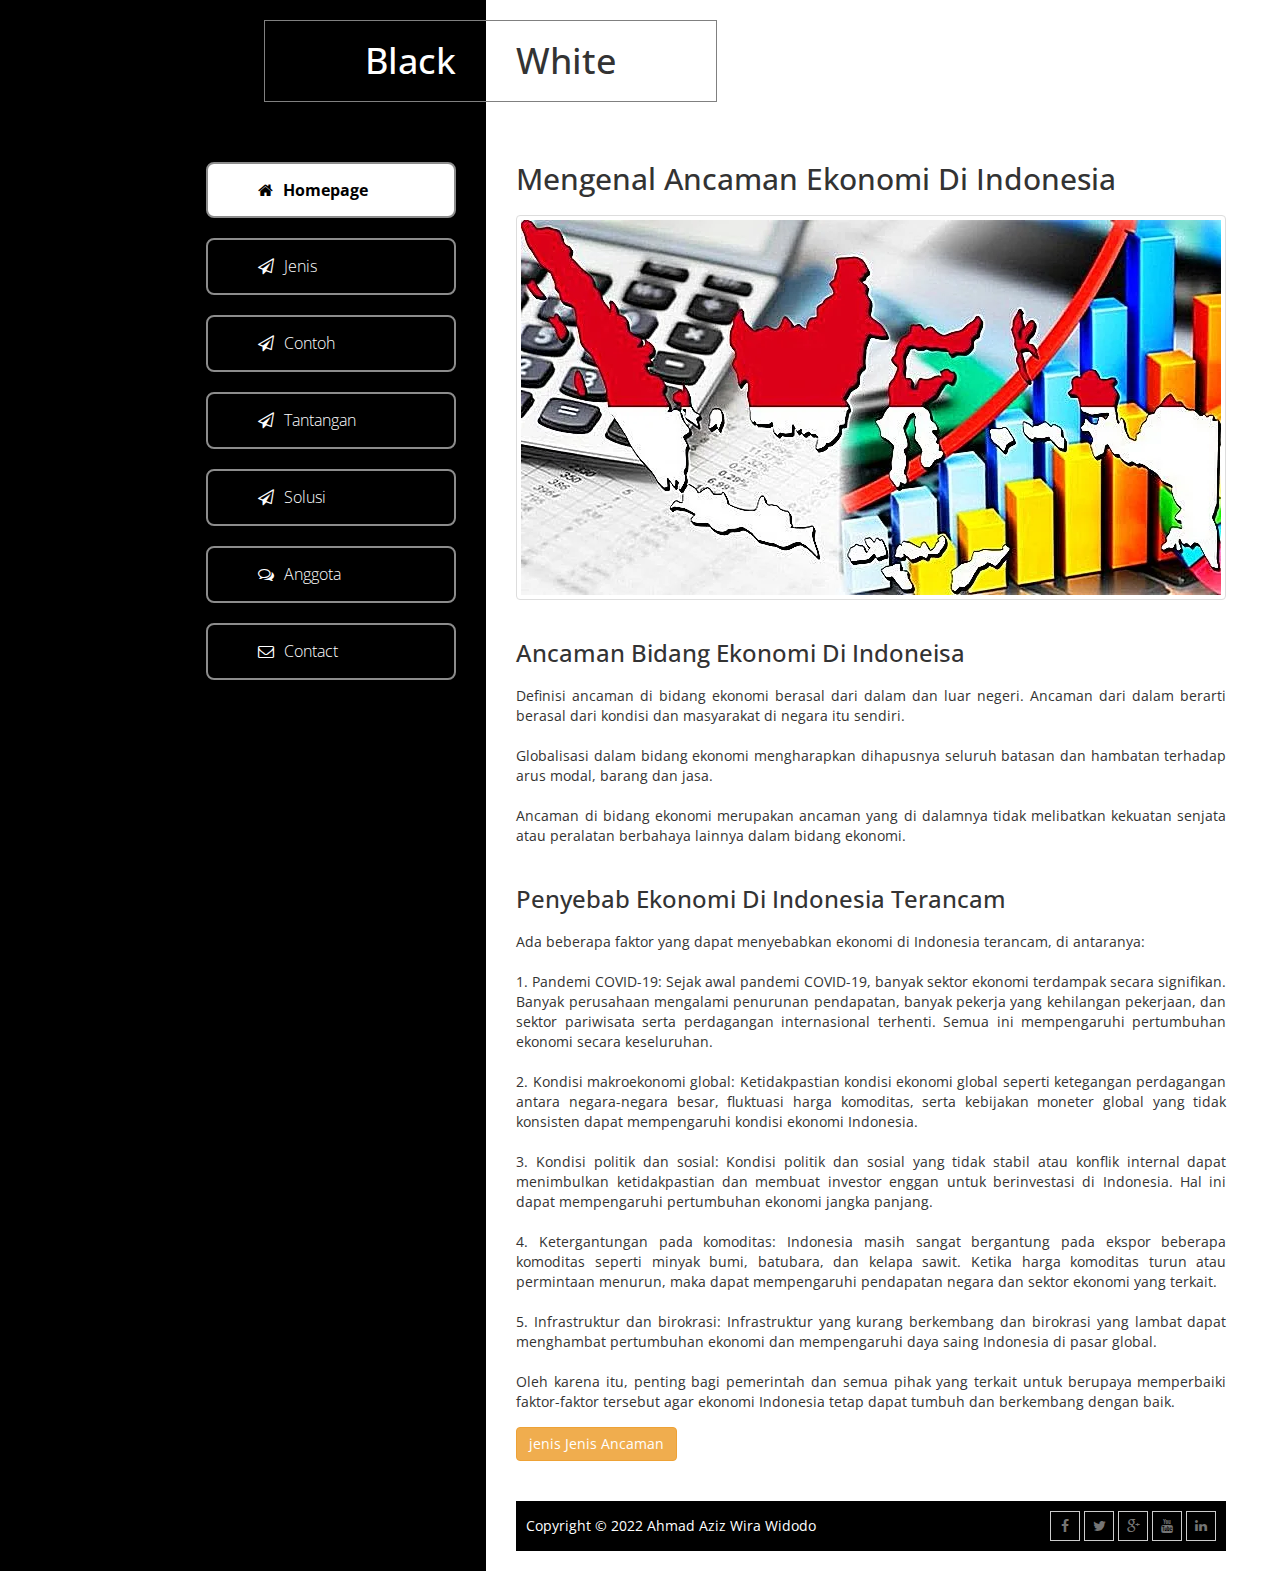
<file: index.html>
<!DOCTYPE html>
<head>
	<title>Black White | Peduli Ekonomiku</title>
	<meta name="keywords" content="" />
	<meta name="description" content="" />
	<meta charset="UTF-8">
	<meta name="viewport" content="width=device-width, initial-scale=1.0">
	<link href="http://fonts.googleapis.com/css?family=Open+Sans:300,400,700" rel="stylesheet" type="text/css">
	<link href="css/bootstrap.min.css" rel="stylesheet" type="text/css">
	<link href="css/font-awesome.min.css" rel="stylesheet" type="text/css">
	<link href="css/templatemo_style.css" rel="stylesheet" type="text/css">	
</head>
<body>
	<div class="templatemo-logo visible-xs-block">
		<div class="col-lg-6 col-md-6 col-sm-6 col-xs-12 black-bg logo-left-container">
			<h1 class="logo-left">Black</h1>
		</div>
		<div class="col-lg-6 col-md-6 col-sm-6 col-xs-12 white-bg logo-right-container">
			<h1 class="logo-right">White</h1>
		</div>			
	</div>
	<div class="templatemo-container">
		<div class="col-lg-6 col-md-6 col-sm-6 col-xs-12 black-bg left-container">
			<h1 class="logo-left hidden-xs margin-bottom-60">Black</h1>			
			<div class="tm-left-inner-container">
				<ul class="nav nav-stacked templatemo-nav">
                    <li><a href="index.html" class="active"><i class="fa fa-home fa-medium"></i>Homepage</a></li>
                    <li><a href="jenis.html"><i class="fa fa-send-o fa-medium"></i>Jenis</a></li>
                    <li><a href="contoh.html"><i class="fa fa-send-o fa-medium"></i>Contoh</a></li>
                    <li><a href="tantangan.html"><i class="fa fa-send-o fa-medium"></i>Tantangan</a></li>
					<li><a href="solusi.html"><i class="fa fa-send-o fa-medium"></i>Solusi</a></li>
                    <li><a href="testimonials.html"><i class="fa fa-comments-o fa-medium"></i>Anggota</a></li>
                    <li><a href="contact.html"><i class="fa fa-envelope-o fa-medium"></i>Contact</a></li>
                </ul>
			</div>
		</div> <!-- left section -->
		<div class="col-lg-6 col-md-6 col-sm-6 col-xs-12 white-bg right-container">
			<h1 class="logo-right hidden-xs margin-bottom-60">White</h1>		
			<div class="tm-right-inner-container">
				<h1 class="templatemo-header">Mengenal Ancaman Ekonomi Di Indonesia</h1>
				<img src="images/Sistem-Ekonomi-Indonesia.webp" alt="Wooden Desk" class="img-thumbnail">
				<article>
					<h2>Ancaman Bidang Ekonomi Di Indoneisa</h2>
					<p>Definisi ancaman di bidang ekonomi berasal dari dalam dan luar negeri. Ancaman dari dalam berarti berasal dari kondisi dan masyarakat di negara itu sendiri.
						<br><br>
						Globalisasi dalam bidang ekonomi mengharapkan dihapusnya seluruh batasan dan hambatan terhadap arus modal, barang dan jasa. 
						<br><br>
						Ancaman di bidang ekonomi merupakan ancaman yang di dalamnya tidak melibatkan kekuatan senjata atau peralatan berbahaya lainnya dalam bidang ekonomi.</p>
					</p>
					<!-- <a href="products.html" class="btn btn-warning">View Products</a>		 -->
				</article>
				<article>
					<h2>Penyebab Ekonomi Di Indonesia Terancam</h2>
					<p>Ada beberapa faktor yang dapat menyebabkan ekonomi di Indonesia terancam, di antaranya:
						<br><br>
						1.	Pandemi COVID-19: Sejak awal pandemi COVID-19, banyak sektor ekonomi terdampak secara signifikan. Banyak perusahaan mengalami penurunan pendapatan, banyak pekerja yang kehilangan pekerjaan, dan sektor pariwisata serta perdagangan internasional terhenti. Semua ini mempengaruhi pertumbuhan ekonomi secara keseluruhan.
						<br><br>
						2.	Kondisi makroekonomi global: Ketidakpastian kondisi ekonomi global seperti ketegangan perdagangan antara negara-negara besar, fluktuasi harga komoditas, serta kebijakan moneter global yang tidak konsisten dapat mempengaruhi kondisi ekonomi Indonesia.
						<br><br>
						3.	Kondisi politik dan sosial: Kondisi politik dan sosial yang tidak stabil atau konflik internal dapat menimbulkan ketidakpastian dan membuat investor enggan untuk berinvestasi di Indonesia. Hal ini dapat mempengaruhi pertumbuhan ekonomi jangka panjang.
						<br><br>
						4.	Ketergantungan pada komoditas: Indonesia masih sangat bergantung pada ekspor beberapa komoditas seperti minyak bumi, batubara, dan kelapa sawit. Ketika harga komoditas turun atau permintaan menurun, maka dapat mempengaruhi pendapatan negara dan sektor ekonomi yang terkait.
						<br><br>
						5.	Infrastruktur dan birokrasi: Infrastruktur yang kurang berkembang dan birokrasi yang lambat dapat menghambat pertumbuhan ekonomi dan mempengaruhi daya saing Indonesia di pasar global.
						<br><br>
						Oleh karena itu, penting bagi pemerintah dan semua pihak yang terkait untuk berupaya memperbaiki faktor-faktor tersebut agar ekonomi Indonesia tetap dapat tumbuh dan berkembang dengan baik.</p>
					<a href="jenis.html" class="btn btn-warning">jenis Jenis Ancaman</a>				
				</article>
				<footer class="footer-black">
					<p class="col-lg-6 col-md-6 col-sm-12 col-xs-12 templatemo-copyright name-footer">Copyright &copy; 2022 Ahmad Aziz Wira Widodo</p>
					<p class="col-lg-6 col-md-6 col-sm-12 col-xs-12 templatemo-social">
						<a href="#"><i class="fa fa-facebook fa-medium"></i></a>
						<a href="#"><i class="fa fa-twitter fa-medium"></i></a>
						<a href="#"><i class="fa fa-google-plus fa-medium"></i></a>
						<a href="#"><i class="fa fa-youtube fa-medium"></i></a>
						<a href="#"><i class="fa fa-linkedin fa-medium"></i></a>
					</p>
				</footer>
			</div>	
		</div> <!-- right section -->
	</div>	
	<script>
		function myMore() {
  var dots = document.getElementById("dots");
  var moreText = document.getElementById("more");
  var btnText = document.getElementById("myBtn");

  if (dots.style.display === "none") {
    dots.style.display = "inline";
    btnText.innerHTML = "Read more";
    moreText.style.display = "none";
  } else {
    dots.style.display = "none";
    btnText.innerHTML = "Read less";
    moreText.style.display = "inline";
  }
}
	</script>
</body>
</html>
</file>
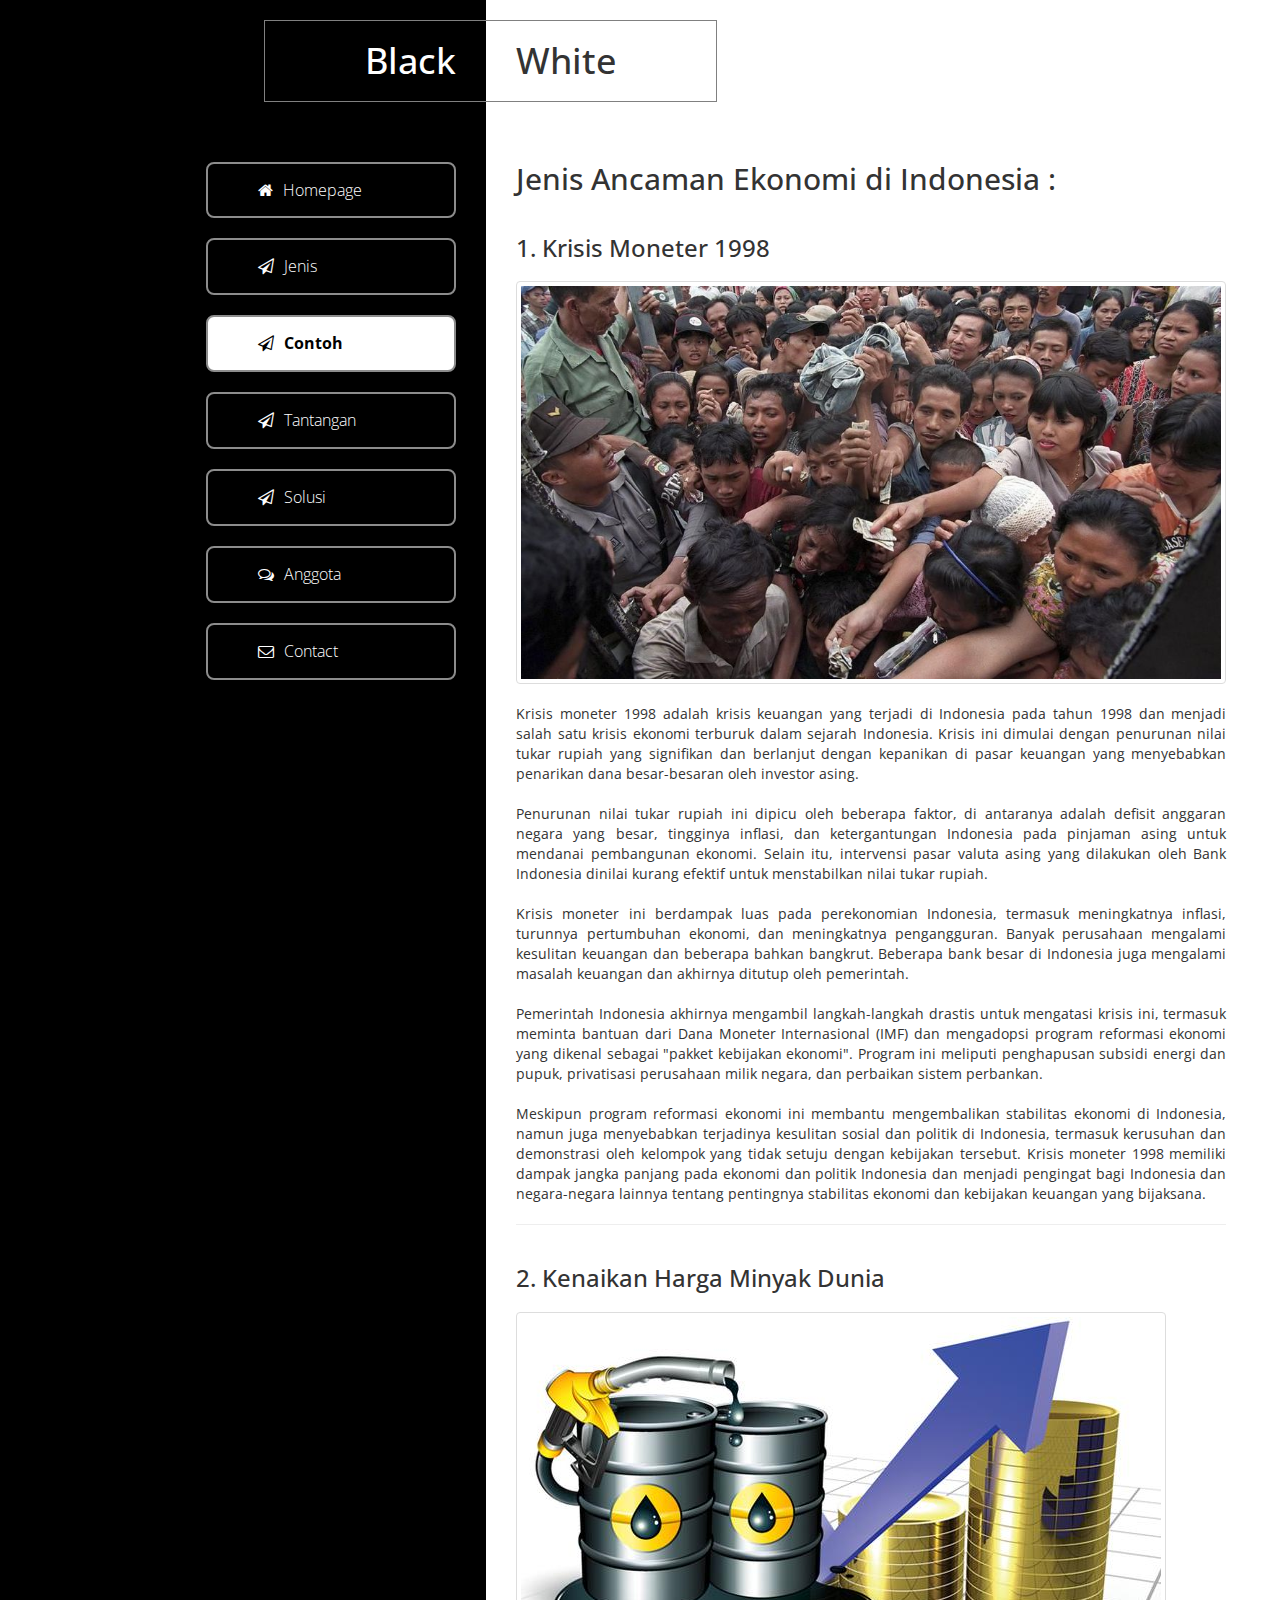
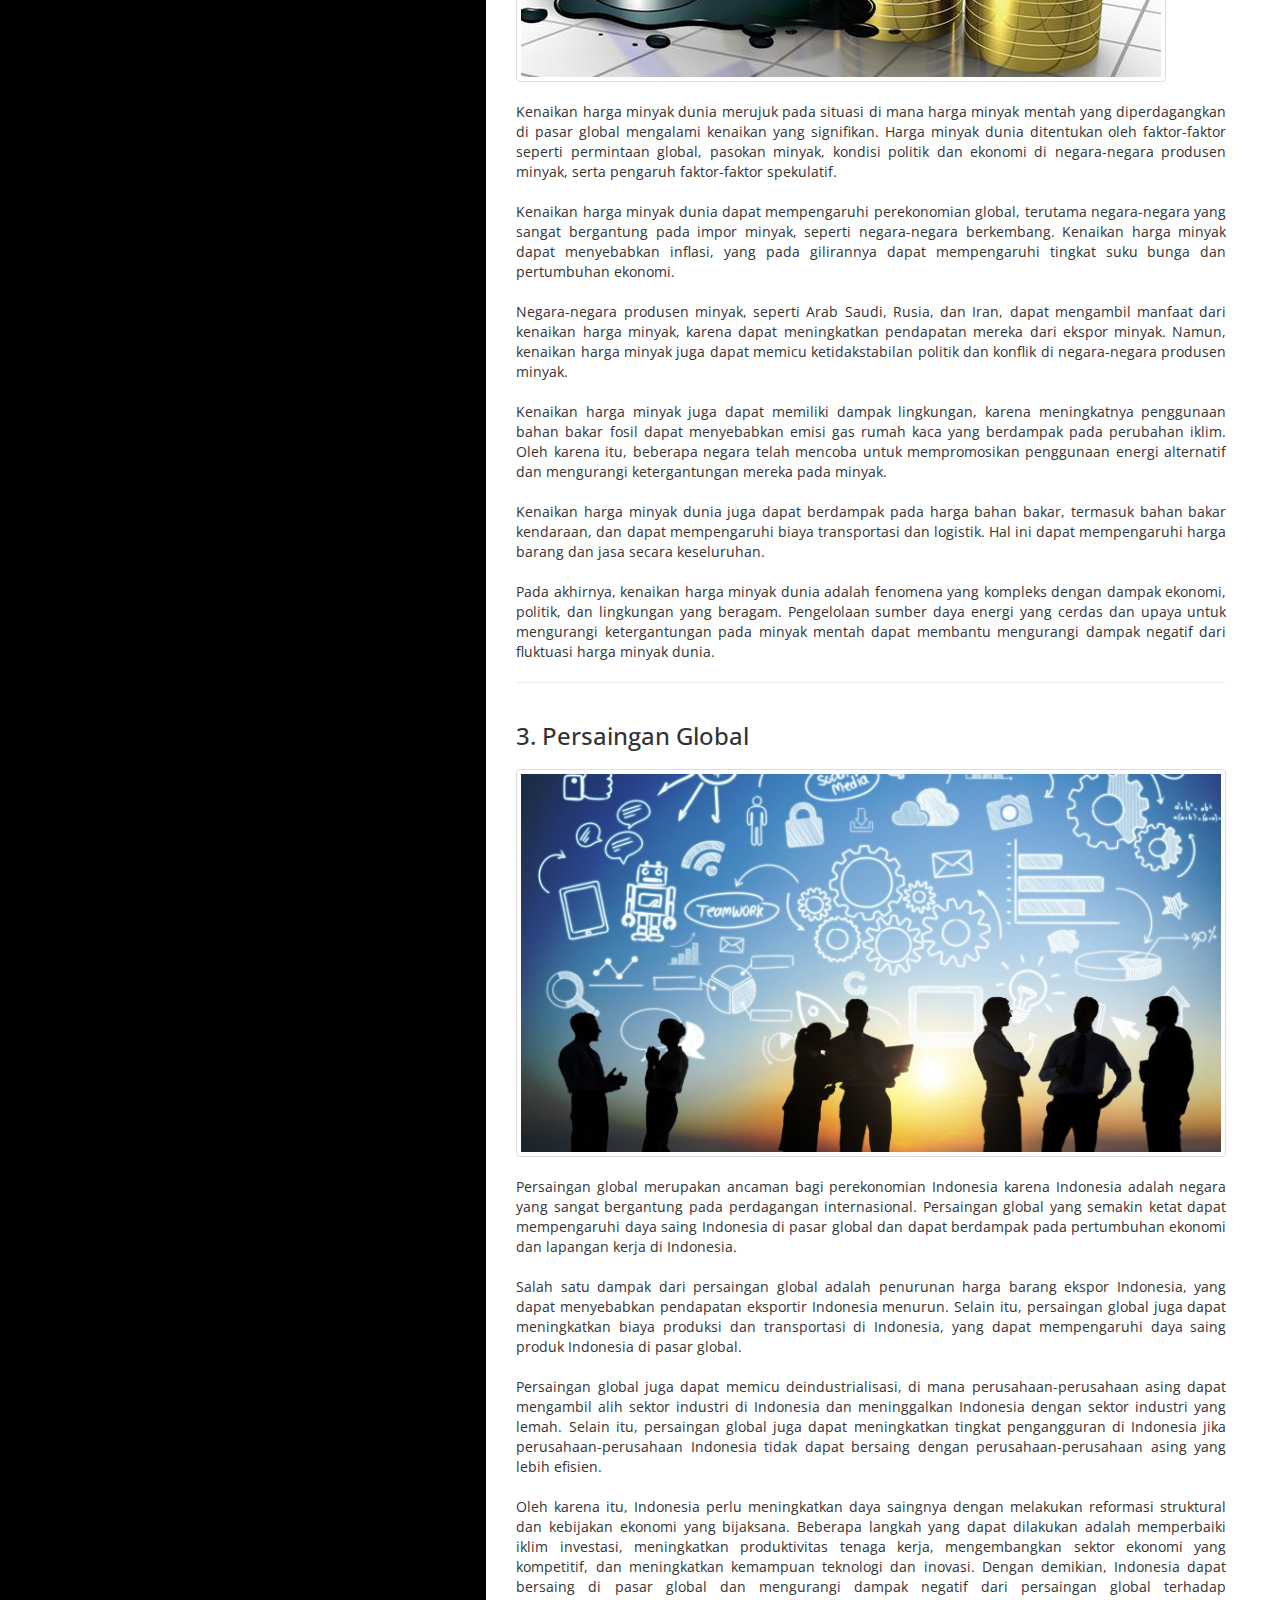
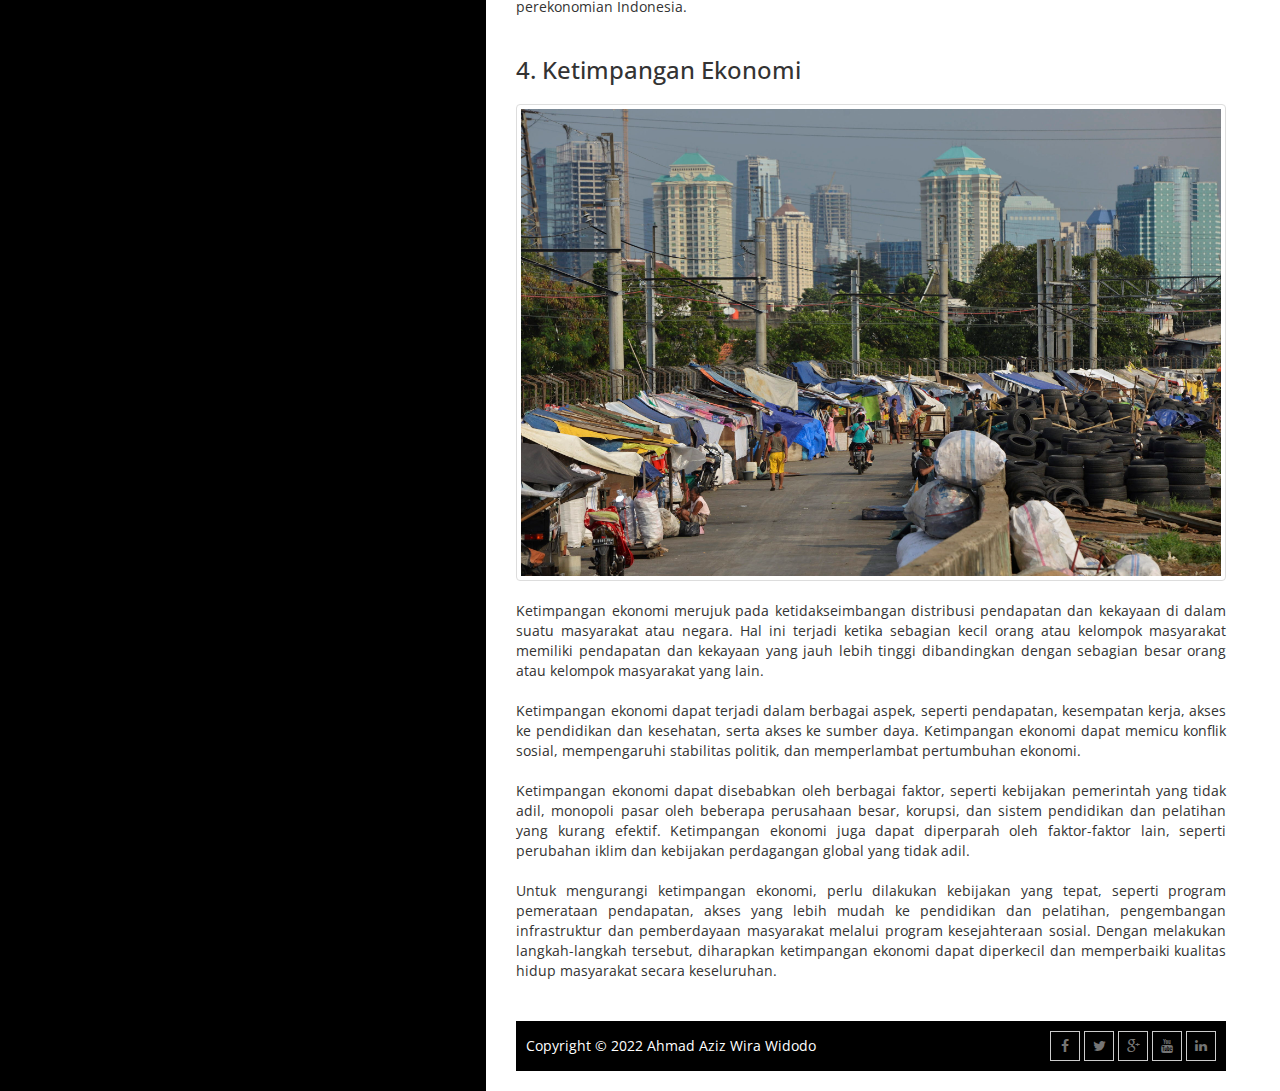
<file: contoh.html>
<!DOCTYPE html>
<head>
	<title>Black White | Peduli Ekonomiku</title>
	<meta name="keywords" content="" />
	<meta name="description" content="" />
	<meta charset="UTF-8">
	<meta name="viewport" content="width=device-width, initial-scale=1.0">
	<link href="http://fonts.googleapis.com/css?family=Open+Sans:300,400,700" rel="stylesheet" type="text/css">
	<link href="css/bootstrap.min.css" rel="stylesheet" type="text/css">
	<link href="css/font-awesome.min.css" rel="stylesheet" type="text/css">
	<link href="css/templatemo_style.css" rel="stylesheet" type="text/css">	
</head>
<body>
	<div class="templatemo-logo visible-xs-block">
		<div class="col-lg-6 col-md-6 col-sm-6 col-xs-12 black-bg logo-left-container">
			<h1 class="logo-left">Black</h1>
		</div>
		<div class="col-lg-6 col-md-6 col-sm-6 col-xs-12 white-bg logo-right-container">
			<h1 class="logo-right">White</h1>
		</div>			
	</div>
	<div class="templatemo-container">
		<div class="col-lg-6 col-md-6 col-sm-6 col-xs-12 black-bg left-container">
			<h1 class="logo-left hidden-xs margin-bottom-60">Black</h1>	
			<div class="tm-left-inner-container">
				<ul class="nav nav-stacked templatemo-nav">
                    <li><a href="index.html"><i class="fa fa-home fa-medium"></i>Homepage</a></li>
                    <li><a href="jenis.html"><i class="fa fa-send-o fa-medium"></i>Jenis</a></li>
                    <li><a href="contoh.html" class="active"><i class="fa fa-send-o fa-medium"></i>Contoh</a></li>
                    <li><a href="tantangan.html"><i class="fa fa-send-o fa-medium"></i>Tantangan</a></li>
					<li><a href="solusi.html"><i class="fa fa-send-o fa-medium"></i>Solusi</a></li>
                    <li><a href="testimonials.html"><i class="fa fa-comments-o fa-medium"></i>Anggota</a></li>
                    <li><a href="contact.html"><i class="fa fa-envelope-o fa-medium"></i>Contact</a></li>
                </ul>
			</div>
		</div> <!-- left section -->
		<div class="col-lg-6 col-md-6 col-sm-6 col-xs-12 white-bg right-container">
			<h1 class="logo-right hidden-xs margin-bottom-60">White</h1>	
			<div class="tm-right-inner-container">
				<h1 class="templatemo-header">Jenis Ancaman Ekonomi di Indonesia :</h1>				
				<article class="templatemo-item">
					<h2>1.	Krisis Moneter 1998</h2>
					<img src="images/Krisis Moneter 1998.jpeg" alt="Gutman Island" class="img-thumbnail">
					<p>Krisis moneter 1998 adalah krisis keuangan yang terjadi di Indonesia pada tahun 1998 dan menjadi salah satu krisis ekonomi terburuk dalam sejarah Indonesia. Krisis ini dimulai dengan penurunan nilai tukar rupiah yang signifikan dan berlanjut dengan kepanikan di pasar keuangan yang menyebabkan penarikan dana besar-besaran oleh investor asing.
						<br><br>
						Penurunan nilai tukar rupiah ini dipicu oleh beberapa faktor, di antaranya adalah defisit anggaran negara yang besar, tingginya inflasi, dan ketergantungan Indonesia pada pinjaman asing untuk mendanai pembangunan ekonomi. Selain itu, intervensi pasar valuta asing yang dilakukan oleh Bank Indonesia dinilai kurang efektif untuk menstabilkan nilai tukar rupiah.
						<br><br>
						Krisis moneter ini berdampak luas pada perekonomian Indonesia, termasuk meningkatnya inflasi, turunnya pertumbuhan ekonomi, dan meningkatnya pengangguran. Banyak perusahaan mengalami kesulitan keuangan dan beberapa bahkan bangkrut. Beberapa bank besar di Indonesia juga mengalami masalah keuangan dan akhirnya ditutup oleh pemerintah.
						<br><br>
						Pemerintah Indonesia akhirnya mengambil langkah-langkah drastis untuk mengatasi krisis ini, termasuk meminta bantuan dari Dana Moneter Internasional (IMF) dan mengadopsi program reformasi ekonomi yang dikenal sebagai "pakket kebijakan ekonomi". Program ini meliputi penghapusan subsidi energi dan pupuk, privatisasi perusahaan milik negara, dan perbaikan sistem perbankan.
						<br><br>
						Meskipun program reformasi ekonomi ini membantu mengembalikan stabilitas ekonomi di Indonesia, namun juga menyebabkan terjadinya kesulitan sosial dan politik di Indonesia, termasuk kerusuhan dan demonstrasi oleh kelompok yang tidak setuju dengan kebijakan tersebut. Krisis moneter 1998 memiliki dampak jangka panjang pada ekonomi dan politik Indonesia dan menjadi pengingat bagi Indonesia dan negara-negara lainnya tentang pentingnya stabilitas ekonomi dan kebijakan keuangan yang bijaksana.
					</p>													
					<!-- <a href="#" class="btn btn-warning">Buy</a>			 -->
				</article><hr>
				<article class="templatemo-item">
					<h2>2. Kenaikan Harga Minyak Dunia</h2>
					<img src="images/Kenaikan Harga Minyak Dunia.jpg" alt="Japan" class="img-thumbnail">
					<p>Kenaikan harga minyak dunia merujuk pada situasi di mana harga minyak mentah yang diperdagangkan di pasar global mengalami kenaikan yang signifikan. Harga minyak dunia ditentukan oleh faktor-faktor seperti permintaan global, pasokan minyak, kondisi politik dan ekonomi di negara-negara produsen minyak, serta pengaruh faktor-faktor spekulatif.
						<br><br>
						Kenaikan harga minyak dunia dapat mempengaruhi perekonomian global, terutama negara-negara yang sangat bergantung pada impor minyak, seperti negara-negara berkembang. Kenaikan harga minyak dapat menyebabkan inflasi, yang pada gilirannya dapat mempengaruhi tingkat suku bunga dan pertumbuhan ekonomi.
						<br><br>
						Negara-negara produsen minyak, seperti Arab Saudi, Rusia, dan Iran, dapat mengambil manfaat dari kenaikan harga minyak, karena dapat meningkatkan pendapatan mereka dari ekspor minyak. Namun, kenaikan harga minyak juga dapat memicu ketidakstabilan politik dan konflik di negara-negara produsen minyak.
						<br><br>
						Kenaikan harga minyak juga dapat memiliki dampak lingkungan, karena meningkatnya penggunaan bahan bakar fosil dapat menyebabkan emisi gas rumah kaca yang berdampak pada perubahan iklim. Oleh karena itu, beberapa negara telah mencoba untuk mempromosikan penggunaan energi alternatif dan mengurangi ketergantungan mereka pada minyak.
						<br><br>
						Kenaikan harga minyak dunia juga dapat berdampak pada harga bahan bakar, termasuk bahan bakar kendaraan, dan dapat mempengaruhi biaya transportasi dan logistik. Hal ini dapat mempengaruhi harga barang dan jasa secara keseluruhan.
						<br><br>
						Pada akhirnya, kenaikan harga minyak dunia adalah fenomena yang kompleks dengan dampak ekonomi, politik, dan lingkungan yang beragam. Pengelolaan sumber daya energi yang cerdas dan upaya untuk mengurangi ketergantungan pada minyak mentah dapat membantu mengurangi dampak negatif dari fluktuasi harga minyak dunia.
					</p>
					<!-- <a href="#" class="btn btn-warning">Buy</a>				 -->
				</article><hr>
				<article class="templatemo-item">
					<h2>3. Persaingan Global</h2>
					<img src="images/Persaingan Global.jpg" alt="Fujifilm" class="img-thumbnail">
					<p>Persaingan global merupakan ancaman bagi perekonomian Indonesia karena Indonesia adalah negara yang sangat bergantung pada perdagangan internasional. Persaingan global yang semakin ketat dapat mempengaruhi daya saing Indonesia di pasar global dan dapat berdampak pada pertumbuhan ekonomi dan lapangan kerja di Indonesia.
						<br><br>
						Salah satu dampak dari persaingan global adalah penurunan harga barang ekspor Indonesia, yang dapat menyebabkan pendapatan eksportir Indonesia menurun. Selain itu, persaingan global juga dapat meningkatkan biaya produksi dan transportasi di Indonesia, yang dapat mempengaruhi daya saing produk Indonesia di pasar global.
						<br><br>
						Persaingan global juga dapat memicu deindustrialisasi, di mana perusahaan-perusahaan asing dapat mengambil alih sektor industri di Indonesia dan meninggalkan Indonesia dengan sektor industri yang lemah. Selain itu, persaingan global juga dapat meningkatkan tingkat pengangguran di Indonesia jika perusahaan-perusahaan Indonesia tidak dapat bersaing dengan perusahaan-perusahaan asing yang lebih efisien.
						<br><br>
						Oleh karena itu, Indonesia perlu meningkatkan daya saingnya dengan melakukan reformasi struktural dan kebijakan ekonomi yang bijaksana. Beberapa langkah yang dapat dilakukan adalah memperbaiki iklim investasi, meningkatkan produktivitas tenaga kerja, mengembangkan sektor ekonomi yang kompetitif, dan meningkatkan kemampuan teknologi dan inovasi. Dengan demikian, Indonesia dapat bersaing di pasar global dan mengurangi dampak negatif dari persaingan global terhadap perekonomian Indonesia.
					</p>
					<!-- <a href="#" class="btn btn-warning">Buy</a>				 -->
				</article>
				<article class="templatemo-item">
					<h2>4. Ketimpangan Ekonomi</h2>
					<img src="images/Ketimpangan Ekonomi.jpg" alt="Fujifilm" class="img-thumbnail">
					<p>Ketimpangan ekonomi merujuk pada ketidakseimbangan distribusi pendapatan dan kekayaan di dalam suatu masyarakat atau negara. Hal ini terjadi ketika sebagian kecil orang atau kelompok masyarakat memiliki pendapatan dan kekayaan yang jauh lebih tinggi dibandingkan dengan sebagian besar orang atau kelompok masyarakat yang lain.
						<br><br>
						Ketimpangan ekonomi dapat terjadi dalam berbagai aspek, seperti pendapatan, kesempatan kerja, akses ke pendidikan dan kesehatan, serta akses ke sumber daya. Ketimpangan ekonomi dapat memicu konflik sosial, mempengaruhi stabilitas politik, dan memperlambat pertumbuhan ekonomi.
						<br><br>
						Ketimpangan ekonomi dapat disebabkan oleh berbagai faktor, seperti kebijakan pemerintah yang tidak adil, monopoli pasar oleh beberapa perusahaan besar, korupsi, dan sistem pendidikan dan pelatihan yang kurang efektif. Ketimpangan ekonomi juga dapat diperparah oleh faktor-faktor lain, seperti perubahan iklim dan kebijakan perdagangan global yang tidak adil.
						<br><br>
						Untuk mengurangi ketimpangan ekonomi, perlu dilakukan kebijakan yang tepat, seperti program pemerataan pendapatan, akses yang lebih mudah ke pendidikan dan pelatihan, pengembangan infrastruktur dan pemberdayaan masyarakat melalui program kesejahteraan sosial. Dengan melakukan langkah-langkah tersebut, diharapkan ketimpangan ekonomi dapat diperkecil dan memperbaiki kualitas hidup masyarakat secara keseluruhan.
					</p>
					<!-- <a href="#" class="btn btn-warning">Buy</a>				 -->
				</article>
				<footer class="footer-black">
					<p class="col-lg-6 col-md-6 col-sm-12 col-xs-12 templatemo-copyright name-footer">Copyright &copy; 2022 Ahmad Aziz Wira Widodo</p>
					<p class="col-lg-6 col-md-6 col-sm-12 col-xs-12 templatemo-social">
						<a href="#"><i class="fa fa-facebook fa-medium"></i></a>
						<a href="#"><i class="fa fa-twitter fa-medium"></i></a>
						<a href="#"><i class="fa fa-google-plus fa-medium"></i></a>
						<a href="#"><i class="fa fa-youtube fa-medium"></i></a>
						<a href="#"><i class="fa fa-linkedin fa-medium"></i></a>
					</p>
				</footer>
			</div>	
		</div> <!-- right section -->
	</div>	
</body>
</html>
</file>
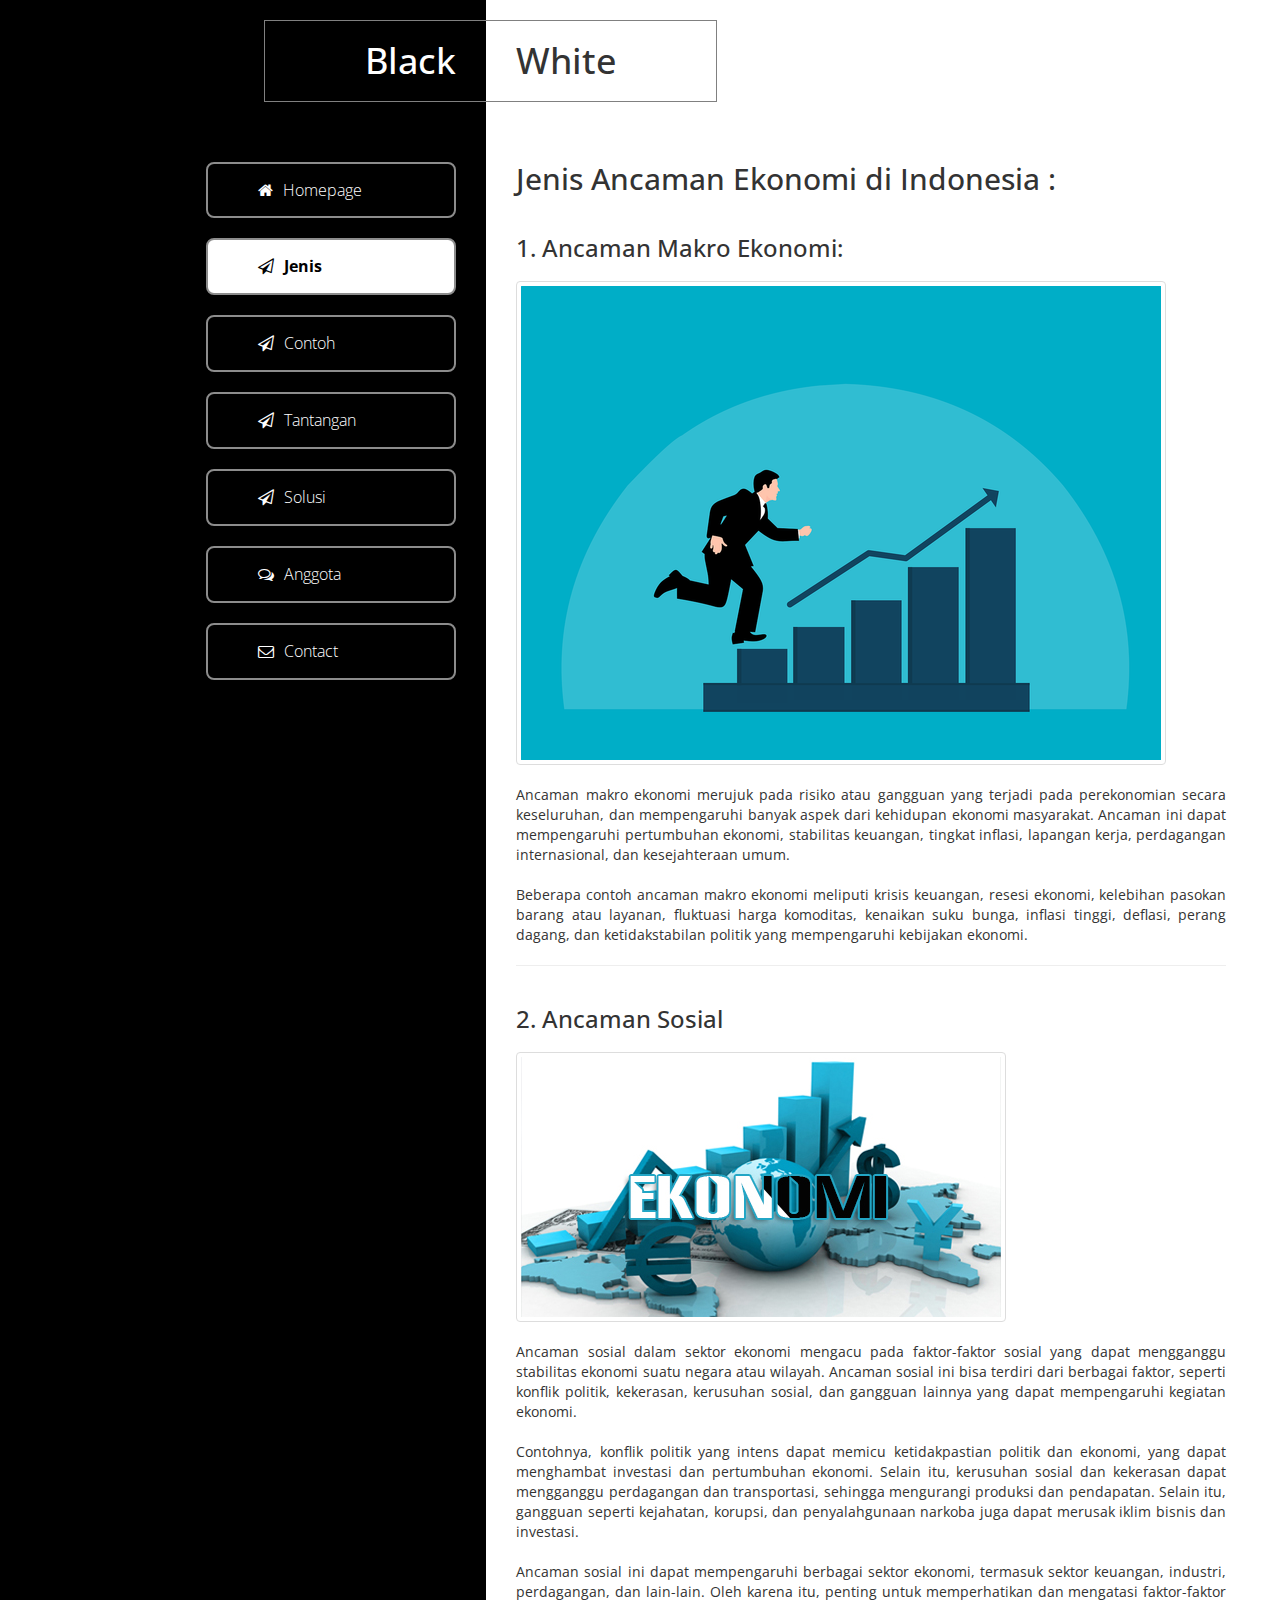
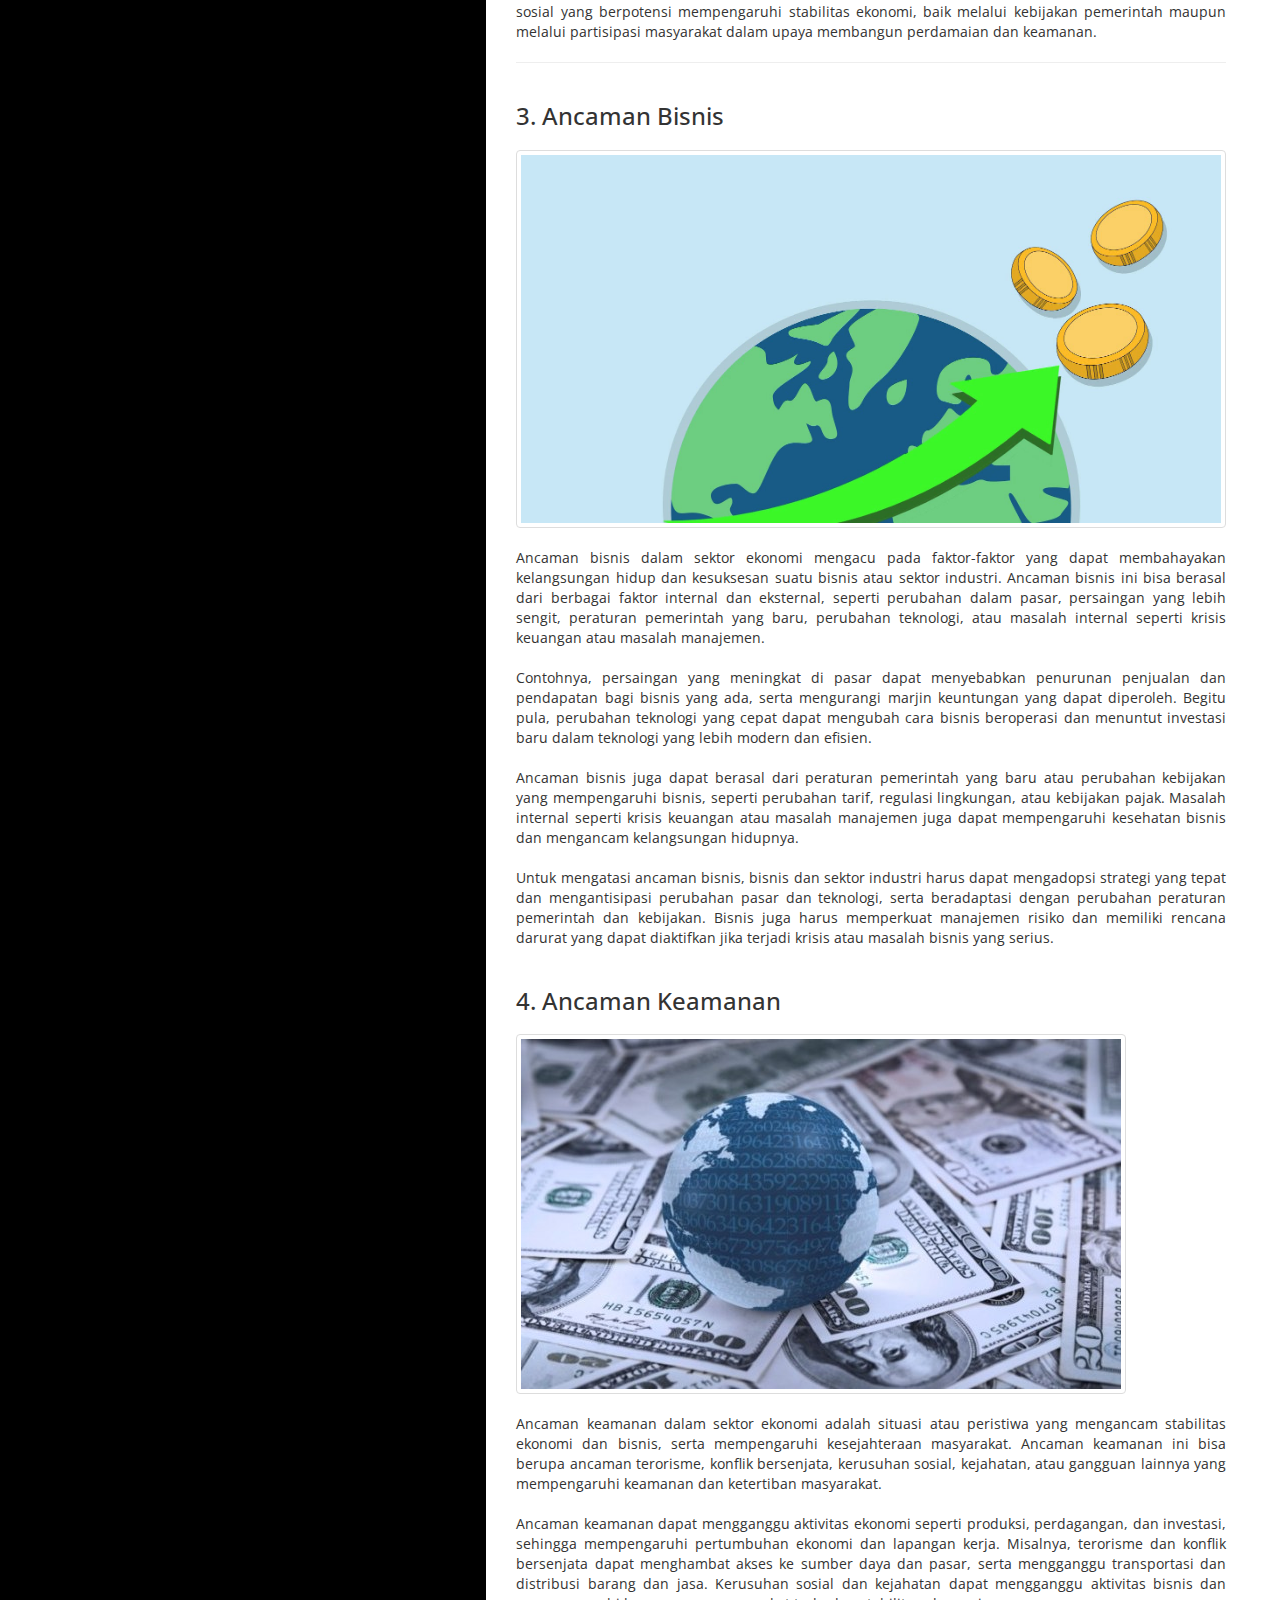
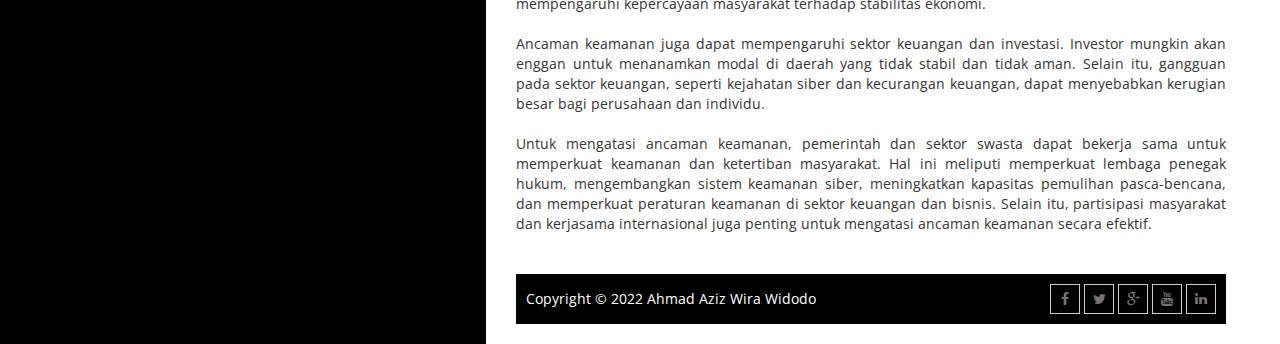
<file: jenis.html>
<!DOCTYPE html>
<head>
	<title>Black White | Peduli Ekonomiku</title>
	<meta name="keywords" content="" />
	<meta name="description" content="" />
	<meta charset="UTF-8">
	<meta name="viewport" content="width=device-width, initial-scale=1.0">
	<link href="http://fonts.googleapis.com/css?family=Open+Sans:300,400,700" rel="stylesheet" type="text/css">
	<link href="css/bootstrap.min.css" rel="stylesheet" type="text/css">
	<link href="css/font-awesome.min.css" rel="stylesheet" type="text/css">
	<link href="css/templatemo_style.css" rel="stylesheet" type="text/css">	
</head>
<body>
	<div class="templatemo-logo visible-xs-block">
		<div class="col-lg-6 col-md-6 col-sm-6 col-xs-12 black-bg logo-left-container">
			<h1 class="logo-left">Black</h1>
		</div>
		<div class="col-lg-6 col-md-6 col-sm-6 col-xs-12 white-bg logo-right-container">
			<h1 class="logo-right">White</h1>
		</div>			
	</div>
	<div class="templatemo-container">
		<div class="col-lg-6 col-md-6 col-sm-6 col-xs-12 black-bg left-container">
			<h1 class="logo-left hidden-xs margin-bottom-60">Black</h1>	
			<div class="tm-left-inner-container">
				<ul class="nav nav-stacked templatemo-nav">
                    <li><a href="index.html"><i class="fa fa-home fa-medium"></i>Homepage</a></li>
                    <li><a href="jenis.html" class="active"><i class="fa fa-send-o fa-medium"></i>Jenis</a></li>
                    <li><a href="contoh.html"><i class="fa fa-send-o fa-medium"></i>Contoh</a></li>
                    <li><a href="tantangan.html"><i class="fa fa-send-o fa-medium"></i>Tantangan</a></li>
					<li><a href="solusi.html"><i class="fa fa-send-o fa-medium"></i>Solusi</a></li>
                    <li><a href="testimonials.html"><i class="fa fa-comments-o fa-medium"></i>Anggota</a></li>
                    <li><a href="contact.html"><i class="fa fa-envelope-o fa-medium"></i>Contact</a></li>
                </ul>
			</div>
		</div> <!-- left section -->
		<div class="col-lg-6 col-md-6 col-sm-6 col-xs-12 white-bg right-container">
			<h1 class="logo-right hidden-xs margin-bottom-60">White</h1>	
			<div class="tm-right-inner-container">
				<h1 class="templatemo-header">Jenis Ancaman Ekonomi di Indonesia :</h1>				
				<article class="templatemo-item">
					<h2>1.	Ancaman Makro Ekonomi:</h2>
					<img src="images/ancaman makro ekonomi.png" alt="Gutman Island" class="img-thumbnail">
					<p>Ancaman makro ekonomi merujuk pada risiko atau gangguan yang terjadi pada perekonomian secara keseluruhan, dan mempengaruhi banyak aspek dari kehidupan ekonomi masyarakat. Ancaman ini dapat mempengaruhi pertumbuhan ekonomi, stabilitas keuangan, tingkat inflasi, lapangan kerja, perdagangan internasional, dan kesejahteraan umum.
						<br><br>
						Beberapa contoh ancaman makro ekonomi meliputi krisis keuangan, resesi ekonomi, kelebihan pasokan barang atau layanan, fluktuasi harga komoditas, kenaikan suku bunga, inflasi tinggi, deflasi, perang dagang, dan ketidakstabilan politik yang mempengaruhi kebijakan ekonomi.
					</p>													
					<!-- <a href="#" class="btn btn-warning">Buy</a>			 -->
				</article><hr>
				<article class="templatemo-item">
					<h2>2. Ancaman Sosial</h2>
					<img src="images/ancaman ekonomi.jpg" alt="Japan" class="img-thumbnail">
					<p>Ancaman sosial dalam sektor ekonomi mengacu pada faktor-faktor sosial yang dapat mengganggu stabilitas ekonomi suatu negara atau wilayah. Ancaman sosial ini bisa terdiri dari berbagai faktor, seperti konflik politik, kekerasan, kerusuhan sosial, dan gangguan lainnya yang dapat mempengaruhi kegiatan ekonomi.
						<br><br>
						Contohnya, konflik politik yang intens dapat memicu ketidakpastian politik dan ekonomi, yang dapat menghambat investasi dan pertumbuhan ekonomi. Selain itu, kerusuhan sosial dan kekerasan dapat mengganggu perdagangan dan transportasi, sehingga mengurangi produksi dan pendapatan. Selain itu, gangguan seperti kejahatan, korupsi, dan penyalahgunaan narkoba juga dapat merusak iklim bisnis dan investasi.
						<br><br>
						Ancaman sosial ini dapat mempengaruhi berbagai sektor ekonomi, termasuk sektor keuangan, industri, perdagangan, dan lain-lain. Oleh karena itu, penting untuk memperhatikan dan mengatasi faktor-faktor sosial yang berpotensi mempengaruhi stabilitas ekonomi, baik melalui kebijakan pemerintah maupun melalui partisipasi masyarakat dalam upaya membangun perdamaian dan keamanan.
					</p>
					<!-- <a href="#" class="btn btn-warning">Buy</a>				 -->
				</article><hr>
				<article class="templatemo-item">
					<h2>3. Ancaman Bisnis</h2>
					<img src="images/ekonomi-bisnis.jpg" alt="Fujifilm" class="img-thumbnail">
					<p>Ancaman bisnis dalam sektor ekonomi mengacu pada faktor-faktor yang dapat membahayakan kelangsungan hidup dan kesuksesan suatu bisnis atau sektor industri. Ancaman bisnis ini bisa berasal dari berbagai faktor internal dan eksternal, seperti perubahan dalam pasar, persaingan yang lebih sengit, peraturan pemerintah yang baru, perubahan teknologi, atau masalah internal seperti krisis keuangan atau masalah manajemen.
						<br><br>
						Contohnya, persaingan yang meningkat di pasar dapat menyebabkan penurunan penjualan dan pendapatan bagi bisnis yang ada, serta mengurangi marjin keuntungan yang dapat diperoleh. Begitu pula, perubahan teknologi yang cepat dapat mengubah cara bisnis beroperasi dan menuntut investasi baru dalam teknologi yang lebih modern dan efisien.
						<br><br>
						Ancaman bisnis juga dapat berasal dari peraturan pemerintah yang baru atau perubahan kebijakan yang mempengaruhi bisnis, seperti perubahan tarif, regulasi lingkungan, atau kebijakan pajak. Masalah internal seperti krisis keuangan atau masalah manajemen juga dapat mempengaruhi kesehatan bisnis dan mengancam kelangsungan hidupnya.
						<br><br>
						Untuk mengatasi ancaman bisnis, bisnis dan sektor industri harus dapat mengadopsi strategi yang tepat dan mengantisipasi perubahan pasar dan teknologi, serta beradaptasi dengan perubahan peraturan pemerintah dan kebijakan. Bisnis juga harus memperkuat manajemen risiko dan memiliki rencana darurat yang dapat diaktifkan jika terjadi krisis atau masalah bisnis yang serius.
					</p>
					<!-- <a href="#" class="btn btn-warning">Buy</a>				 -->
				</article>
				<article class="templatemo-item">
					<h2>4. Ancaman Keamanan</h2>
					<img src="images/ancaman keamanan.jpg" alt="Fujifilm" class="img-thumbnail">
					<p>Ancaman keamanan dalam sektor ekonomi adalah situasi atau peristiwa yang mengancam stabilitas ekonomi dan bisnis, serta mempengaruhi kesejahteraan masyarakat. Ancaman keamanan ini bisa berupa ancaman terorisme, konflik bersenjata, kerusuhan sosial, kejahatan, atau gangguan lainnya yang mempengaruhi keamanan dan ketertiban masyarakat.
						<br><br>
						Ancaman keamanan dapat mengganggu aktivitas ekonomi seperti produksi, perdagangan, dan investasi, sehingga mempengaruhi pertumbuhan ekonomi dan lapangan kerja. Misalnya, terorisme dan konflik bersenjata dapat menghambat akses ke sumber daya dan pasar, serta mengganggu transportasi dan distribusi barang dan jasa. Kerusuhan sosial dan kejahatan dapat mengganggu aktivitas bisnis dan mempengaruhi kepercayaan masyarakat terhadap stabilitas ekonomi.
						<br><br>
						Ancaman keamanan juga dapat mempengaruhi sektor keuangan dan investasi. Investor mungkin akan enggan untuk menanamkan modal di daerah yang tidak stabil dan tidak aman. Selain itu, gangguan pada sektor keuangan, seperti kejahatan siber dan kecurangan keuangan, dapat menyebabkan kerugian besar bagi perusahaan dan individu.
						<br><br>
						Untuk mengatasi ancaman keamanan, pemerintah dan sektor swasta dapat bekerja sama untuk memperkuat keamanan dan ketertiban masyarakat. Hal ini meliputi memperkuat lembaga penegak hukum, mengembangkan sistem keamanan siber, meningkatkan kapasitas pemulihan pasca-bencana, dan memperkuat peraturan keamanan di sektor keuangan dan bisnis. Selain itu, partisipasi masyarakat dan kerjasama internasional juga penting untuk mengatasi ancaman keamanan secara efektif.
					</p>
					<!-- <a href="#" class="btn btn-warning">Buy</a>				 -->
				</article>
				<footer class="footer-black">
					<p class="col-lg-6 col-md-6 col-sm-12 col-xs-12 templatemo-copyright name-footer">Copyright &copy; 2022 Ahmad Aziz Wira Widodo</p>
					<p class="col-lg-6 col-md-6 col-sm-12 col-xs-12 templatemo-social">
						<a href="#"><i class="fa fa-facebook fa-medium"></i></a>
						<a href="#"><i class="fa fa-twitter fa-medium"></i></a>
						<a href="#"><i class="fa fa-google-plus fa-medium"></i></a>
						<a href="#"><i class="fa fa-youtube fa-medium"></i></a>
						<a href="#"><i class="fa fa-linkedin fa-medium"></i></a>
					</p>
				</footer>
			</div>	
		</div> <!-- right section -->
	</div>	
</body>
</html>
</file>
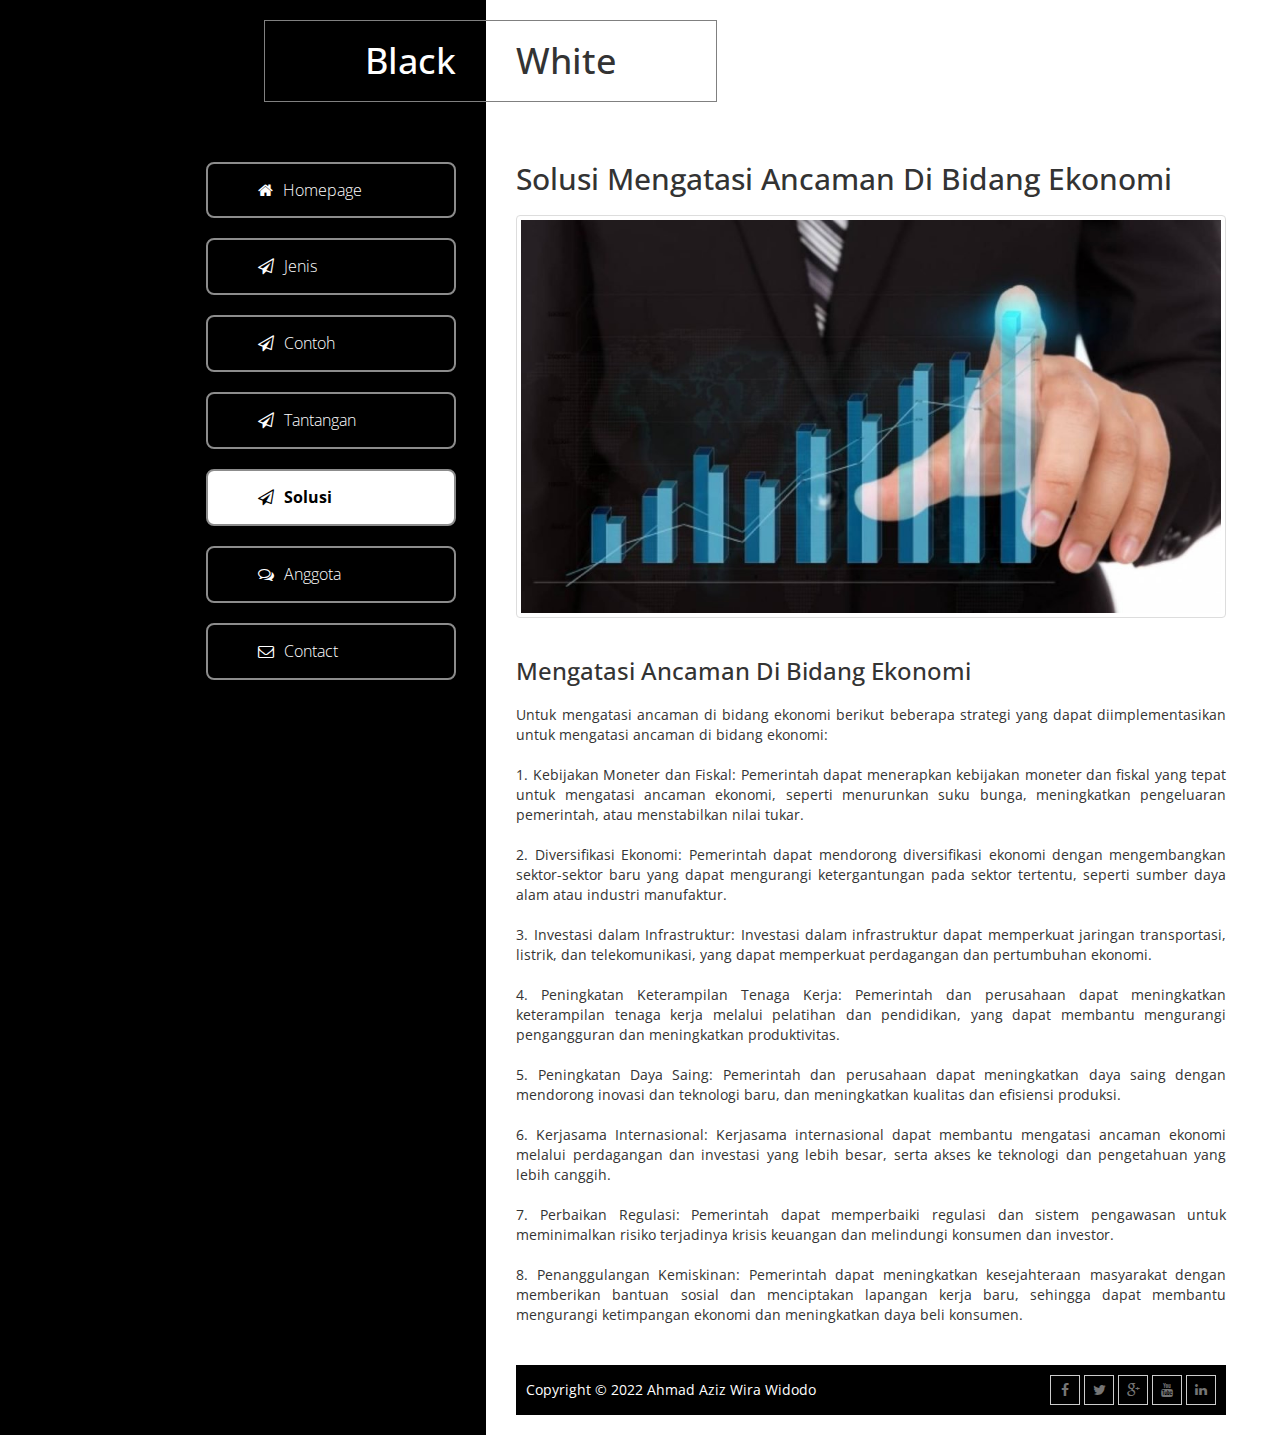
<file: solusi.html>
<!DOCTYPE html>
<head>
	<title>Black White | Peduli Ekonomiku</title>
	<meta name="keywords" content="" />
	<meta name="description" content="" />
	<meta charset="UTF-8">
	<meta name="viewport" content="width=device-width, initial-scale=1.0">
	<link href="http://fonts.googleapis.com/css?family=Open+Sans:300,400,700" rel="stylesheet" type="text/css">
	<link href="css/bootstrap.min.css" rel="stylesheet" type="text/css">
	<link href="css/font-awesome.min.css" rel="stylesheet" type="text/css">
	<link href="css/templatemo_style.css" rel="stylesheet" type="text/css">	
</head>
<body>
	<div class="templatemo-logo visible-xs-block">
		<div class="col-lg-6 col-md-6 col-sm-6 col-xs-12 black-bg logo-left-container">
			<h1 class="logo-left">Black</h1>
		</div>
		<div class="col-lg-6 col-md-6 col-sm-6 col-xs-12 white-bg logo-right-container">
			<h1 class="logo-right">White</h1>
		</div>			
	</div>
	<div class="templatemo-container">
		<div class="col-lg-6 col-md-6 col-sm-6 col-xs-12 black-bg left-container">
			<h1 class="logo-left hidden-xs margin-bottom-60">Black</h1>	
			<div class="tm-left-inner-container">
				<ul class="nav nav-stacked templatemo-nav">
                    <li><a href="index.html"><i class="fa fa-home fa-medium"></i>Homepage</a></li>
                    <li><a href="jenis.html"><i class="fa fa-send-o fa-medium"></i>Jenis</a></li>
                    <li><a href="contoh.html"><i class="fa fa-send-o fa-medium"></i>Contoh</a></li>
                    <li><a href="tantangan.html"><i class="fa fa-send-o fa-medium"></i>Tantangan</a></li>
					<li><a href="solusi.html" class="active"><i class="fa fa-send-o fa-medium"></i>Solusi</a></li>
                    <li><a href="testimonials.html"><i class="fa fa-comments-o fa-medium"></i>Anggota</a></li>
                    <li><a href="contact.html"><i class="fa fa-envelope-o fa-medium"></i>Contact</a></li>
                </ul>
			</div>
		</div> <!-- left section -->
		<div class="col-lg-6 col-md-6 col-sm-6 col-xs-12 white-bg right-container">
			<h1 class="logo-right hidden-xs margin-bottom-60">White</h1>
			<div class="tm-right-inner-container">
				<h1 class="templatemo-header">Solusi Mengatasi Ancaman Di Bidang Ekonomi</h1>
				<img src="images/Solusi Mengatasi Ancaman Di Bidang Ekonomi.jpg" alt="Wooden Desk" class="img-thumbnail">
				<article>
					<h2>Mengatasi Ancaman Di Bidang Ekonomi</h2>
					<p>
						Untuk mengatasi ancaman di bidang ekonomi berikut beberapa strategi yang dapat diimplementasikan untuk mengatasi ancaman di bidang ekonomi:
						<br><br>
 						1.	Kebijakan Moneter dan Fiskal: Pemerintah dapat menerapkan kebijakan moneter dan fiskal yang tepat untuk mengatasi ancaman ekonomi, seperti menurunkan suku bunga, meningkatkan pengeluaran pemerintah, atau menstabilkan nilai tukar.
						<br><br>
						2. 	Diversifikasi Ekonomi: Pemerintah dapat mendorong diversifikasi ekonomi dengan mengembangkan sektor-sektor baru yang dapat mengurangi ketergantungan pada sektor tertentu, seperti sumber daya alam atau industri manufaktur.
						<br><br>
						3.	Investasi dalam Infrastruktur: Investasi dalam infrastruktur dapat memperkuat jaringan transportasi, listrik, dan telekomunikasi, yang dapat memperkuat perdagangan dan pertumbuhan ekonomi.
						<br><br>
						4. 	Peningkatan Keterampilan Tenaga Kerja: Pemerintah dan perusahaan dapat meningkatkan keterampilan tenaga kerja melalui pelatihan dan pendidikan, yang dapat membantu mengurangi pengangguran dan meningkatkan produktivitas.
						<br><br>
						5.	Peningkatan Daya Saing: Pemerintah dan perusahaan dapat meningkatkan daya saing dengan mendorong inovasi dan teknologi baru, dan meningkatkan kualitas dan efisiensi produksi.
                        <br><br>
                        6.  Kerjasama Internasional: Kerjasama internasional dapat membantu mengatasi ancaman ekonomi melalui perdagangan dan investasi yang lebih besar, serta akses ke teknologi dan pengetahuan yang lebih canggih.
                        <br><br>
                        7.  Perbaikan Regulasi: Pemerintah dapat memperbaiki regulasi dan sistem pengawasan untuk meminimalkan risiko terjadinya krisis keuangan dan melindungi konsumen dan investor.
                        <br><br>
                        8.  Penanggulangan Kemiskinan: Pemerintah dapat meningkatkan kesejahteraan masyarakat dengan memberikan bantuan sosial dan menciptakan lapangan kerja baru, sehingga dapat membantu mengurangi ketimpangan ekonomi dan meningkatkan daya beli konsumen.
					</p>		
				</article>
				<footer class="footer-black">
					<p class="col-lg-6 col-md-6 col-sm-12 col-xs-12 templatemo-copyright name-footer">Copyright &copy; 2022 Ahmad Aziz Wira Widodo</p>
					<p class="col-lg-6 col-md-6 col-sm-12 col-xs-12 templatemo-social">
						<a href="#"><i class="fa fa-facebook fa-medium"></i></a>
						<a href="#"><i class="fa fa-twitter fa-medium"></i></a>
						<a href="#"><i class="fa fa-google-plus fa-medium"></i></a>
						<a href="#"><i class="fa fa-youtube fa-medium"></i></a>
						<a href="#"><i class="fa fa-linkedin fa-medium"></i></a>
					</p>
				</footer>
			</div>	
		</div> <!-- right section -->
	</div>	
</body>
</html>
</file>
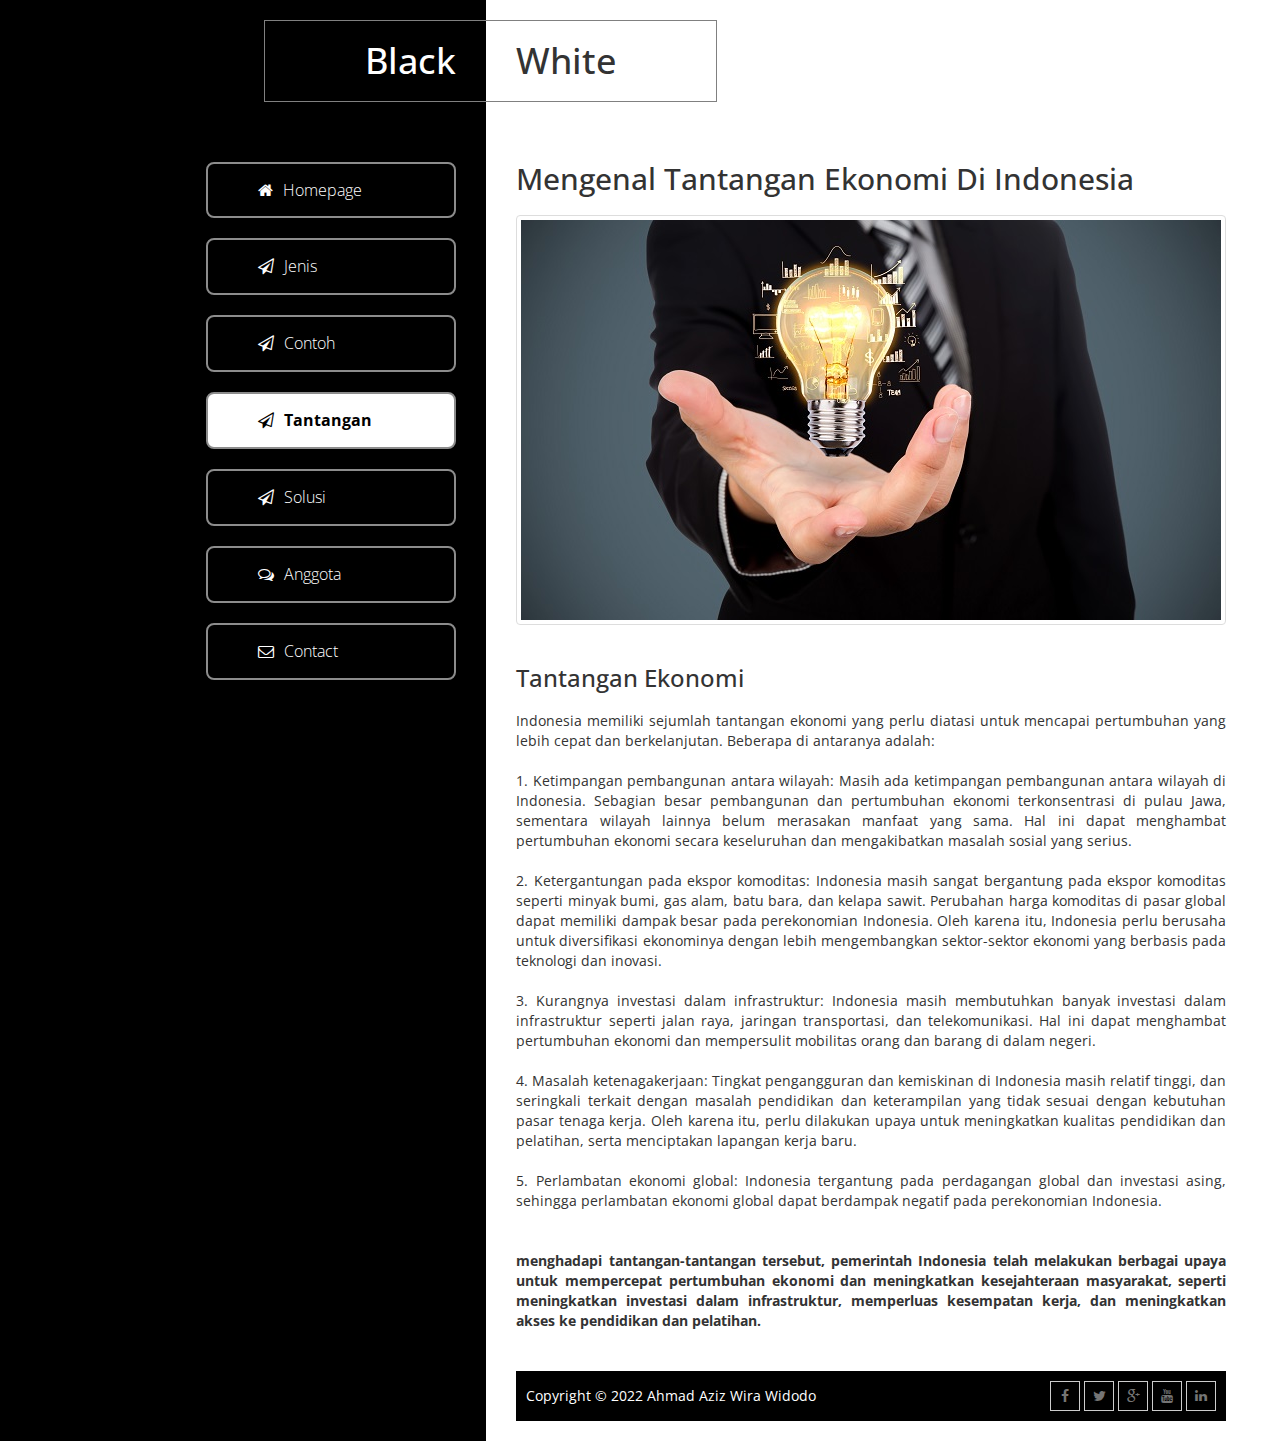
<file: tantangan.html>
<!DOCTYPE html>
<head>
	<title>Black White | Peduli Ekonomiku</title>
	<meta name="keywords" content="" />
	<meta name="description" content="" />
	<meta charset="UTF-8">
	<meta name="viewport" content="width=device-width, initial-scale=1.0">
	<link href="http://fonts.googleapis.com/css?family=Open+Sans:300,400,700" rel="stylesheet" type="text/css">
	<link href="css/bootstrap.min.css" rel="stylesheet" type="text/css">
	<link href="css/font-awesome.min.css" rel="stylesheet" type="text/css">
	<link href="css/templatemo_style.css" rel="stylesheet" type="text/css">	
</head>
<body>
	<div class="templatemo-logo visible-xs-block">
		<div class="col-lg-6 col-md-6 col-sm-6 col-xs-12 black-bg logo-left-container">
			<h1 class="logo-left">Black</h1>
		</div>
		<div class="col-lg-6 col-md-6 col-sm-6 col-xs-12 white-bg logo-right-container">
			<h1 class="logo-right">White</h1>
		</div>			
	</div>
	<div class="templatemo-container">
		<div class="col-lg-6 col-md-6 col-sm-6 col-xs-12 black-bg left-container">
			<h1 class="logo-left hidden-xs margin-bottom-60">Black</h1>	
			<div class="tm-left-inner-container">
				<ul class="nav nav-stacked templatemo-nav">
                    <li><a href="index.html"><i class="fa fa-home fa-medium"></i>Homepage</a></li>
                    <li><a href="jenis.html"><i class="fa fa-send-o fa-medium"></i>Jenis</a></li>
                    <li><a href="contoh.html"><i class="fa fa-send-o fa-medium"></i>Contoh</a></li>
                    <li><a href="tantangan.html" class="active"><i class="fa fa-send-o fa-medium"></i>Tantangan</a></li>
					<li><a href="solusi.html"><i class="fa fa-send-o fa-medium"></i>Solusi</a></li>
                    <li><a href="testimonials.html"><i class="fa fa-comments-o fa-medium"></i>Anggota</a></li>
                    <li><a href="contact.html"><i class="fa fa-envelope-o fa-medium"></i>Contact</a></li>
                </ul>
			</div>
		</div> <!-- left section -->
		<div class="col-lg-6 col-md-6 col-sm-6 col-xs-12 white-bg right-container">
			<h1 class="logo-right hidden-xs margin-bottom-60">White</h1>
			<div class="tm-right-inner-container">
				<h1 class="templatemo-header">Mengenal Tantangan Ekonomi Di Indonesia</h1>
				<img src="images/Mengenal Tantangan Ekonomi Di Indonesia.jpg" alt="Wooden Desk" class="img-thumbnail">
				<article>
					<h2>Tantangan Ekonomi</h2>
					<p>
						Indonesia memiliki sejumlah tantangan ekonomi yang perlu diatasi untuk mencapai pertumbuhan yang lebih cepat dan berkelanjutan. Beberapa di antaranya adalah:
						<br><br>
 						1.	Ketimpangan pembangunan antara wilayah: Masih ada ketimpangan pembangunan antara wilayah di Indonesia. Sebagian besar pembangunan dan pertumbuhan ekonomi terkonsentrasi di pulau Jawa, sementara wilayah lainnya belum merasakan manfaat yang sama. Hal ini dapat menghambat pertumbuhan ekonomi secara keseluruhan dan mengakibatkan masalah sosial yang serius.
						<br><br>
						2. 	Ketergantungan pada ekspor komoditas: Indonesia masih sangat bergantung pada ekspor komoditas seperti minyak bumi, gas alam, batu bara, dan kelapa sawit. Perubahan harga komoditas di pasar global dapat memiliki dampak besar pada perekonomian Indonesia. Oleh karena itu, Indonesia perlu berusaha untuk diversifikasi ekonominya dengan lebih mengembangkan sektor-sektor ekonomi yang berbasis pada teknologi dan inovasi.
						<br><br>
						3.	Kurangnya investasi dalam infrastruktur: Indonesia masih membutuhkan banyak investasi dalam infrastruktur seperti jalan raya, jaringan transportasi, dan telekomunikasi. Hal ini dapat menghambat pertumbuhan ekonomi dan mempersulit mobilitas orang dan barang di dalam negeri.
						<br><br>
						4. 	Masalah ketenagakerjaan: Tingkat pengangguran dan kemiskinan di Indonesia masih relatif tinggi, dan seringkali terkait dengan masalah pendidikan dan keterampilan yang tidak sesuai dengan kebutuhan pasar tenaga kerja. Oleh karena itu, perlu dilakukan upaya untuk meningkatkan kualitas pendidikan dan pelatihan, serta menciptakan lapangan kerja baru.
						<br><br>
						5.	Perlambatan ekonomi global: Indonesia tergantung pada perdagangan global dan investasi asing, sehingga perlambatan ekonomi global dapat berdampak negatif pada perekonomian Indonesia.
						<br><br><br>
						<b> menghadapi tantangan-tantangan tersebut, pemerintah Indonesia telah melakukan berbagai upaya untuk mempercepat pertumbuhan ekonomi dan meningkatkan kesejahteraan masyarakat, seperti meningkatkan investasi dalam infrastruktur, memperluas kesempatan kerja, dan meningkatkan akses ke pendidikan dan pelatihan.</b>
					</p>		
				</article>
				<footer class="footer-black">
					<p class="col-lg-6 col-md-6 col-sm-12 col-xs-12 templatemo-copyright name-footer">Copyright &copy; 2022 Ahmad Aziz Wira Widodo</p>
					<p class="col-lg-6 col-md-6 col-sm-12 col-xs-12 templatemo-social">
						<a href="#"><i class="fa fa-facebook fa-medium"></i></a>
						<a href="#"><i class="fa fa-twitter fa-medium"></i></a>
						<a href="#"><i class="fa fa-google-plus fa-medium"></i></a>
						<a href="#"><i class="fa fa-youtube fa-medium"></i></a>
						<a href="#"><i class="fa fa-linkedin fa-medium"></i></a>
					</p>
				</footer>
			</div>	
		</div> <!-- right section -->
	</div>	
</body>
</html>
</file>
<file: css/templatemo_style.css>
/* 

templatemo 419 black white

http://www.templatemo.com/preview/templatemo_419_black_white

http://stackoverflow.com/questions/10525744/css-table-cell-equal-width

*/
* {	font-family: 'Open Sans', sans-serif; }

html, body { height: 100%; }

.green { color: #3B3; }
.blue { color: #09E; }

h1, h2 { margin-bottom: 20px; }

h2 { font-size: 24px; }
.templatemo-container {
	display: table;
	width: 100%;
	height: 100%;
	table-layout: fixed;
}
.left-container {
	display: table-cell;
	float: none;
	width: 38%;
	padding-bottom: 20px;
	padding-left: 30px;
	padding-right: 0;
}
.right-container {
	display: table-cell;
	float: none;
	width: 62%;
	padding-bottom: 20px;
	padding-left: 0;
	padding-right: 30px;
	vertical-align: top;
}
.black-bg {
	color: white;
	background-color: black;
}
.white-bg {	background-color: white; }
.tm-left-inner-container { margin-right: 30px; }
.tm-right-inner-container {
	margin-left: 30px;
	max-width: 710px;
}
.templatemo-logo { 
	display: table;
	overflow: hidden;
	table-layout: fixed;
	width: 100%
}
.logo-left-container {
	display: table-cell;
	width: 38%;
}
.logo-right-container {
	display: table-cell;
	width: 62%;
}
.templatemo-logo h1 {
	margin-top: 0;
	margin-bottom: 0;
	max-width: 250px;
}
.templatemo-logo .col-lg-6, .templatemo-logo .col-md-6, .templatemo-logo .col-sm-6 {
	padding-left: 0;
	padding-right: 0;
	padding-top: 20px;
}
.logo-left {
	border-top: 1px solid gray;
	border-right: none; 
	border-bottom: 1px solid gray;
	border-left: 1px solid gray;
	float: right;
	padding: 20px 30px 20px 100px;
	text-align: right;
}
.logo-right {
	border-top: 1px solid gray;
	border-right: 1px solid gray;
	border-bottom: 1px solid gray;
	border-left: none;
	float: left;
	padding: 20px 100px 20px 30px;
}

.templatemo-nav {
	clear: both;
	font-size: 16px;
	font-weight: 300;
	float: right;
	min-width: 250px;
}
.templatemo-nav>li>a {
	border: 2px solid #8C8C8C;
	border-radius: 8px;
	color: white;
	padding: 15px 50px;
	margin-bottom: 20px;
	transition: background-color 0.3s;
}
.templatemo-nav>li>a:hover, .templatemo-nav>li>a:focus, .templatemo-nav>li>a.active {
	background-color: #fff;
	color: #000;
	font-weight: 700;
}
.templatemo-nav>li>a>.fa { margin-right: 10px; }
.templatemo-header {
	clear: both;
	font-size: 30px;
	margin-top: 0;
}
article { margin-top: 40px; }
article p {
	margin-bottom: 15px;
	text-align: justify;
}
footer {
	margin-top: 40px;
	overflow: hidden;
}
footer p { margin-bottom: 0; }
footer .col-lg-6, footer .col-md-6 {
	padding-left: 0;
	padding-right: 0;
}
.templatemo-social { text-align: right; }
.templatemo-social i {
	border: 1px solid #ccc;
	padding-top: 7px;
	padding-bottom: 5px;
	text-align: center;
	width: 30px;
	height: 30px;
	transition: background-color 0.3s;
}
.templatemo-social a { color: #757575; }
.templatemo-social a:hover i {
	background-color: #000;
	color: #fff;
}
.row .templatemo-item {	margin-top: 0; }
.templatemo-item p { margin-top: 20px; }
.templatemo-item ul { margin-bottom: 20px; }
.templatemo-item ul li { list-style: none; }
.fa.templatemo-service-icon { font-size: 100px; }

.templatemo-testimonial { overflow: hidden; }
.templatemo-testimonial .fa {
	color: #C8B55E;
	padding: 5px;
}
.templatemo-border-left {
	border-left: 3px solid #C8B55E;
	padding-left: 10px;
}
.templatemo-border-right {
	border-right: 3px solid #C8B55E;
	padding-right: 10px;
	text-align: right;
}

.templatemo-border-right img{
	aspect-ratio: 1/1;
	object-fit: contain;
	width: 30%;
} 

.templatemo-border-left img{
	aspect-ratio: 1/1;
	object-fit: contain;
	width: 30%;
} 

.templatemo-testimonial footer { color: #777; }
.templatemo-testimonial footer:before {	content: '\2014 \00A0'; }
.form-control:focus {
	border-color: #DEB215;
	box-shadow: inset 0 1px 1px rgba(0,0,0,.075),0 0 8px rgba(234, 231, 60, 0.6);
}
iframe { border: none; }
#map-canvas {
    height: 350px;
    margin-bottom: 30px;
}
.margin-bottom-60 {	margin-bottom: 60px; }

/* Media Queries
----------------------------------------*/
@media screen and (max-width: 991px) {
	.templatemo-social {
		margin-top: 15px;
		text-align: left;
	}
}
@media screen and (max-width: 767px) {
	.templatemo-logo, .templatemo-container { display: block; }
	.logo-left-container, .logo-right-container, .left-container, .right-container {
		display: block;
		width: 100%;
	}
	.left-container, .right-container {
		padding-left: 20px;
		padding-right: 20px;
	}
	.logo-left, .logo-right, .templatemo-nav { float: none; }
	.logo-left {
		border-right: 1px solid gray; 
		text-align: center;
		margin-bottom: 30px;
		padding: 20px;
	}
	.logo-right {
		border-left: 1px solid gray;
		text-align: center;
		margin-bottom: 30px;
		padding: 20px;
	}
	.tm-left-inner-container { margin-right: 0; }
	.tm-right-inner-container {	margin-left: 0;	}
	.templatemo-nav { max-width: 100%; }
	.templatemo-nav>li>a {
		margin-bottom: 5px;
		text-align: center;
	}

	h1 {
		margin-top: 0;
		margin-bottom: 20px;
	}
	.templatemo-logo h1 {
		border: none;
		max-width: none;
	}
	.left-container, .right-container {	padding-top: 40px; }
	.templatemo-logo .col-lg-6, .templatemo-logo .col-md-6, .templatemo-logo .col-sm-6 { padding-top: 0; }
}

.footer-black{
	background-color: #000;
	color: #fff;
	padding: 1rem 1rem;
}

.name-footer{
	padding-top: 0.5rem;
}

#more {display: none;}
</file>
